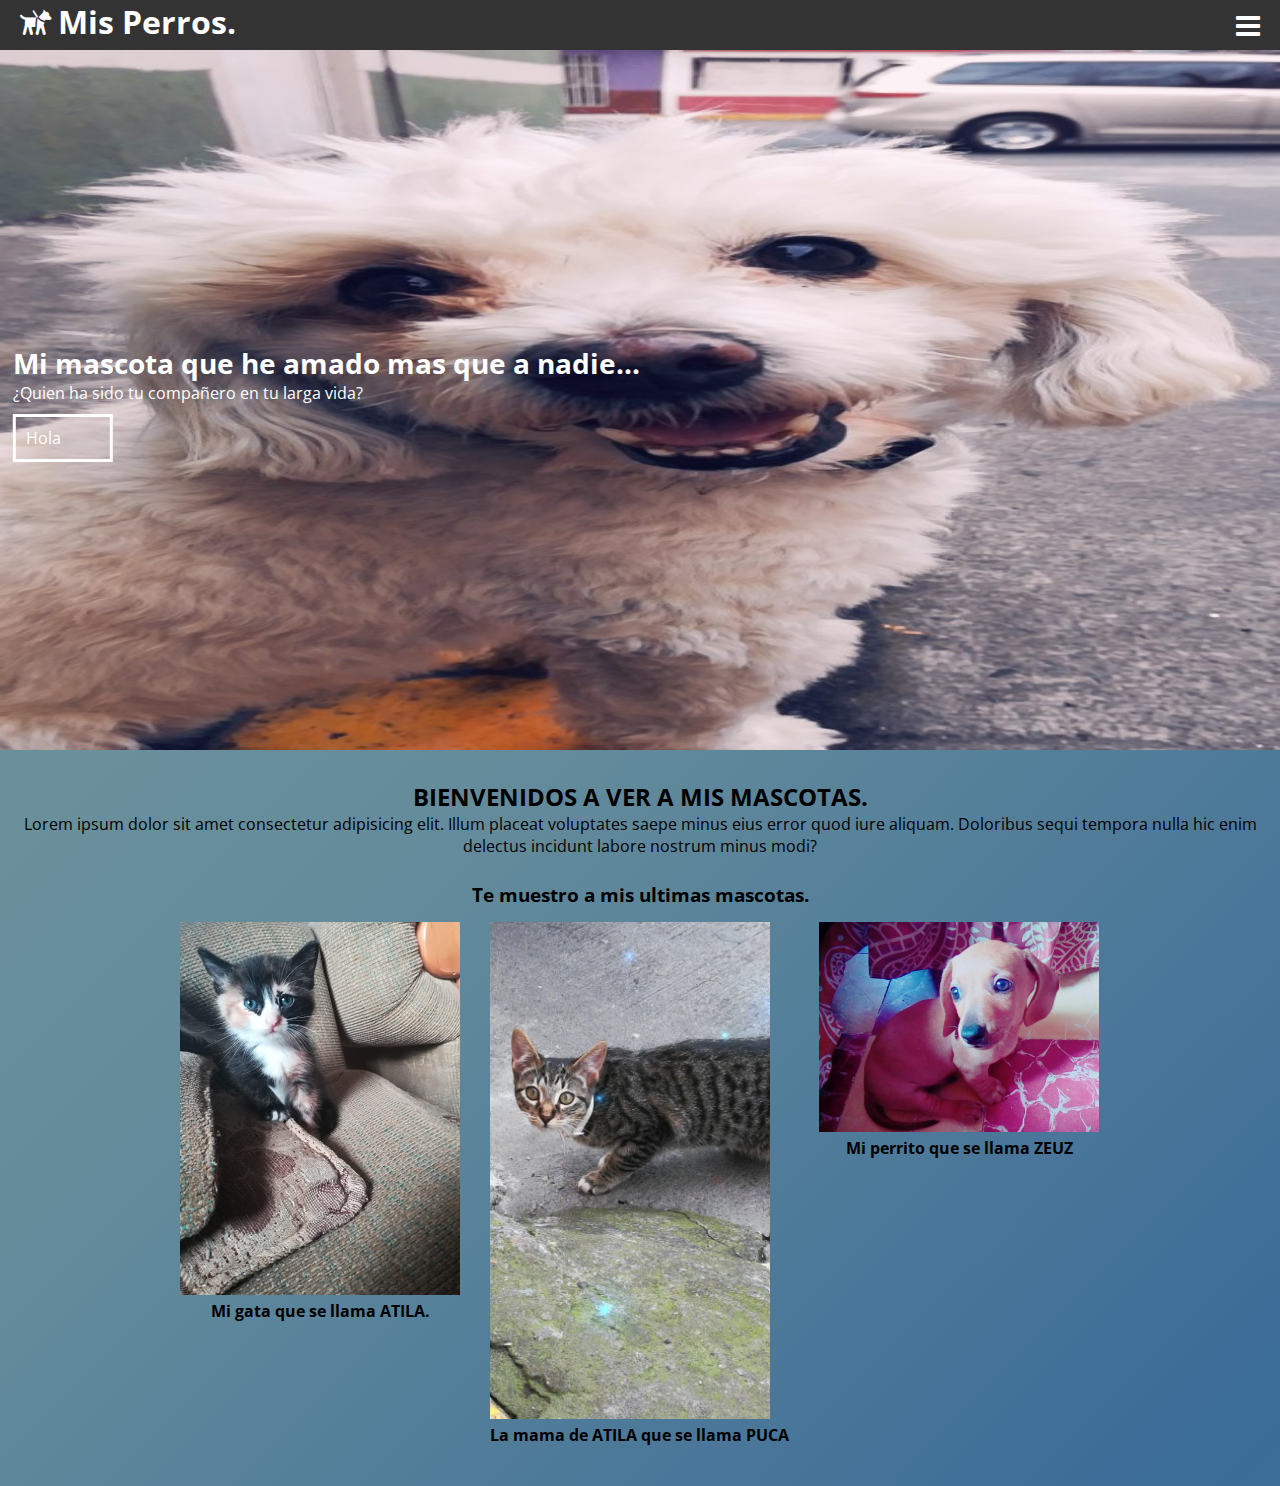
<file: index.html>
<!DOCTYPE html>
<html lang="en">
<head>
    <meta charset="UTF-8">
    <meta name="viewport" content="width=device-width, initial-scale=1, user-scalable=no, maximum-scale=1,minumum-scale=1">
    <title>VIDEO</title>

    <link rel="stylesheet" href="css/fontello.css">
    <link rel="stylesheet" href="css/estilos.css">
</head>
<style>
     body{
  background-image: linear-gradient(135deg,#74999a,#638b9b,#3c6c98,#3373a4,#1c6996,#046e91,#053852);
  background-size: 500%;
  animation: fanimado 15s infinite;
}

@keyframes fanimado{
0%{
  background-position: 0% 50%;
}
50%{
  background-position: 100% 50%;
}
100%{
  background-position: 0% 50%;
}
}
</style>
<body>
    <header>
        <div class ="contenedor">
            <h1 class="icon-dog">Mis Perros.</h1>
            <input type="checkbox" id="menu-bar">
            <label class="icon-menu" for="menu-bar"></label>
            <nav class="menu">
                <a href="#banner">Inicio</a>
                <a href="#bienvenidos">Mascotas</a>
                <a href="#blog">Blog</a>
                <a href="">Contactanos</a>
                <a href="https://glennmauricio.github.io/Practica-1/">Practica 1</a>
                <a href="https://glennmauricio.github.io/Practica-2/">Practica 2</a>
                <a href="https://glennmauricio.github.io/Practica-3/">Practica 3</a>
                <a href="https://glennmauricio.github.io/Practica-4/">Practica 4</a>
                <a href="https://glennmauricio.github.io/Practica-5/">Practica 5</a>
                <a href="https://glennmauricio.github.io/Practica-6/">Practica 6</a>
                <a href="https://glennmauricio.github.io/Practica-7/">Practica 7</a>
                <a href="https://glennmauricio.github.io/Practica-8/">Practica 8</a>
                <a href="https://glennmauricio.github.io/Practica-9/">Practica 9</a>

            </nav>
        </div>
    </header>

    <main>
        <section id="banner">
            <img src="img/POTTER.jpg" alt="Mi perrito">
            <div class="contenedor">
            <h2>Mi mascota que he amado mas que a nadie...</h2>
            <p>¿Quien ha sido tu compañero en tu larga vida?</p>
            <a href="#">Hola</a>
            </div>
        </section>

        <section id="bienvenidos">
            <h2>BIENVENIDOS A VER A MIS MASCOTAS.</h2>
            <p>Lorem ipsum dolor sit amet consectetur adipisicing elit. Illum placeat voluptates saepe minus eius error quod iure aliquam. Doloribus sequi tempora nulla hic enim delectus incidunt labore nostrum minus modi?</p>
        </section>

        <section id="blog">
            <h3>Te muestro a mis ultimas mascotas.</h3>
            <div class="contenedor">
                <article>
                    <img src="img/IMG-20190217-WA0040.jpg" alt="Mi gatita">
                    <h4>Mi gata que se llama ATILA.</h4>
                </article>

                <article>
                    <img src="img/PUCA.jpg" alt="Mi gatita">
                    <h4>La mama de ATILA que se llama PUCA</h4>
                </article>

                <article>
                    <img src="img/ZEUS.jpg" alt="Mi salchicha">
                    <h4>Mi perrito que se llama ZEUZ</h4>
                </article>
            </div>
        </section>
    </main>
</body>
</html>
</file>
<file: css/fontello.css>
@font-face {
  font-family: 'fontello';
  src: url('../font/fontello.eot?75833404');
  src: url('../font/fontello.eot?75833404#iefix') format('embedded-opentype'),
       url('../font/fontello.woff2?75833404') format('woff2'),
       url('../font/fontello.woff?75833404') format('woff'),
       url('../font/fontello.ttf?75833404') format('truetype'),
       url('../font/fontello.svg?75833404#fontello') format('svg');
  font-weight: normal;
  font-style: normal;
}
/* Chrome hack: SVG is rendered more smooth in Windozze. 100% magic, uncomment if you need it. */
/* Note, that will break hinting! In other OS-es font will be not as sharp as it could be */
/*
@media screen and (-webkit-min-device-pixel-ratio:0) {
  @font-face {
    font-family: 'fontello';
    src: url('../font/fontello.svg?75833404#fontello') format('svg');
  }
}
*/
[class^="icon-"]:before, [class*=" icon-"]:before {
  font-family: "fontello";
  font-style: normal;
  font-weight: normal;
  speak: never;

  display: inline-block;
  text-decoration: inherit;
  width: 1em;
  margin-right: .2em;
  text-align: center;
  /* opacity: .8; */

  /* For safety - reset parent styles, that can break glyph codes*/
  font-variant: normal;
  text-transform: none;

  /* fix buttons height, for twitter bootstrap */
  line-height: 1em;

  /* Animation center compensation - margins should be symmetric */
  /* remove if not needed */
  margin-left: .2em;

  /* you can be more comfortable with increased icons size */
  /* font-size: 120%; */

  /* Font smoothing. That was taken from TWBS */
  -webkit-font-smoothing: antialiased;
  -moz-osx-font-smoothing: grayscale;

  /* Uncomment for 3D effect */
  /* text-shadow: 1px 1px 1px rgba(127, 127, 127, 0.3); */
}

.icon-dog:before { content: '\e800'; } /* '' */
.icon-menu:before { content: '\f0c9'; } /* '' */
</file>
<file: css/estilos.css>
@import url(https://fonts.googleapis.com/css2?family=Open+Sans&display=swap);
@import url(menu.css);
@import url(banner.css);
@import url(blog.css);

*{
    margin: 0;
    padding: 0;
    box-sizing: border-box;
}

body{
    font-family: 'Open Sans', sans-serif;
}

header{
    width: 100%;
    height: 50px;
    background: #333;
    color: #fff;

    position: fixed;
    top: 0;
    left: 0;
    z-index:100 ;
}

.contenedor{
    width: 98%;
    margin: auto;
}

h1{
    float: left;
}

header .contenedor{
    display: table;
}

section{
    width: 100%;
    margin-bottom: 25px;
}

#bienvenidos{
    text-align: center;
}
</file>
